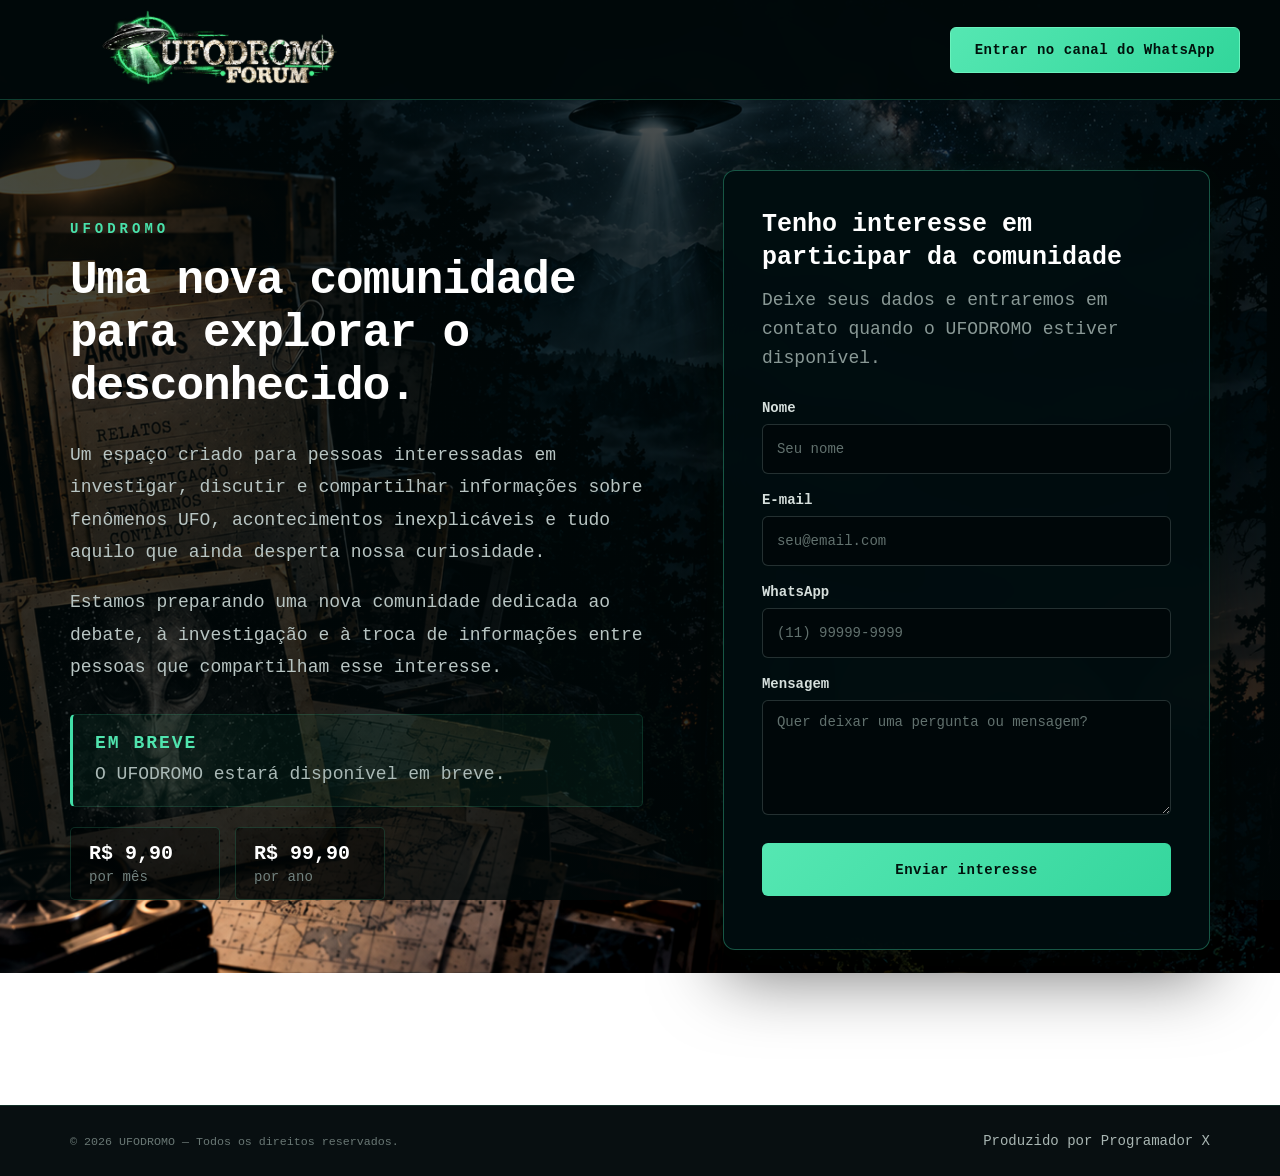
<file: index.html>
<!DOCTYPE html>
<html lang="pt-BR">

<head>
    <meta charset="UTF-8">

    <meta name="viewport" content="width=device-width, initial-scale=1.0">

    <meta
        name="description"
        content="UFODROMO — Uma nova comunidade para explorar, investigar e discutir o fenômeno UFO."
    >

    <title>UFODROMO | Comunidade</title>

    <!-- CSS -->
    <link rel="stylesheet" href="css/style.css">
</head>

<body>

    <!-- ==================================================
         HEADER
    =================================================== -->

    <header class="header">

        <div class="header-container">

            <!-- LOGO -->
            <a
                href="#"
                class="logo"
                aria-label="UFOFORUM"
            >
                <img
                    src="assets/logovertical.png"
                    alt="UFODROMO"
                >
            </a>


            <!-- CANAL DO WHATSAPP -->
            <a
                href="https://whatsapp.com/channel/0029Vb8olw4GU3BOdzhtWE3s"
                class="whatsapp-button"
                target="_blank"
                rel="noopener noreferrer"
            >
                Entrar no canal do WhatsApp
            </a>

        </div>

    </header>


    <!-- ==================================================
         CONTEÚDO PRINCIPAL
    =================================================== -->

    <main>

        <section class="hero">

            <div class="hero-container">


                <!-- ======================================
                     LADO ESQUERDO
                ======================================= -->

                <div class="hero-content">

                    <span class="eyebrow">
                        UFODROMO
                    </span>


                    <h1>
                        Uma nova comunidade
                        para explorar o desconhecido.
                    </h1>


                    <p>
                        Um espaço criado para pessoas interessadas
                        em investigar, discutir e compartilhar
                        informações sobre fenômenos UFO,
                        acontecimentos inexplicáveis e tudo aquilo
                        que ainda desperta nossa curiosidade.
                    </p>


                    <p>
                        Estamos preparando uma nova comunidade
                        dedicada ao debate, à investigação e à troca
                        de informações entre pessoas que compartilham
                        esse interesse.
                    </p>


                    <!-- EM BREVE -->

                    <div class="coming-soon">

                        <strong>
                            EM BREVE
                        </strong>

                        <span>
                            O UFODROMO estará disponível em breve.
                        </span>

                    </div>


                    <!-- PLANOS -->

                    <div class="plans">

                        <div class="plan">

                            <strong>
                                R$ 9,90
                            </strong>

                            <span>
                                por mês
                            </span>

                        </div>


                        <div class="plan">

                            <strong>
                                R$ 99,90
                            </strong>

                            <span>
                                por ano
                            </span>

                        </div>

                    </div>

                </div>


                <!-- ======================================
                     LADO DIREITO — FORMULÁRIO
                ======================================= -->

                <div class="form-container">

                    <div class="form-header">

                        <h2>
                            Tenho interesse em participar da comunidade
                        </h2>

                        <p>
                            Deixe seus dados e entraremos em contato
                            quando o UFODROMO estiver disponível.
                        </p>

                    </div>


                    <form
                        id="interest-form"
                        action="#"
                        method="POST"
                    >

                        <!-- NOME -->

                        <div class="form-group">

                            <label for="name">
                                Nome
                            </label>

                            <input
                                type="text"
                                id="name"
                                name="name"
                                placeholder="Seu nome"
                                autocomplete="name"
                                required
                            >

                        </div>


                        <!-- E-MAIL -->

                        <div class="form-group">

                            <label for="email">
                                E-mail
                            </label>

                            <input
                                type="email"
                                id="email"
                                name="email"
                                placeholder="seu@email.com"
                                autocomplete="email"
                                required
                            >

                        </div>


                        <!-- WHATSAPP -->

                        <div class="form-group">

                            <label for="whatsapp">
                                WhatsApp
                            </label>

                            <input
                                type="tel"
                                id="whatsapp"
                                name="whatsapp"
                                placeholder="(11) 99999-9999"
                                autocomplete="tel"
                                required
                            >

                        </div>


                        <!-- MENSAGEM -->

                        <div class="form-group">

                            <label for="message">
                                Mensagem
                            </label>

                            <textarea
                                id="message"
                                name="message"
                                placeholder="Quer deixar uma pergunta ou mensagem?"
                                rows="5"
                            ></textarea>

                        </div>


                        <!-- BOTÃO -->

                        <button
                            type="submit"
                            class="submit-button"
                        >
                            Enviar interesse
                        </button>


                        <!-- RETORNO DO FORMULÁRIO -->

                        <div
                            id="form-message"
                            class="form-message"
                            aria-live="polite"
                        ></div>

                    </form>

                </div>

            </div>

        </section>

    </main>


    <!-- ==================================================
         FOOTER
    =================================================== -->

    <footer class="footer">

        <div class="footer-container">

            <p>
                <small>© 2026 UFODROMO — Todos os direitos reservados.</small>
            </p>

            <p>
                Produzido por Programador X
            </p>

        </div>

    </footer>


    <!-- ==================================================
         JAVASCRIPT
    =================================================== -->

    <script src="js/script.js"></script>

</body>

</html>
</file>
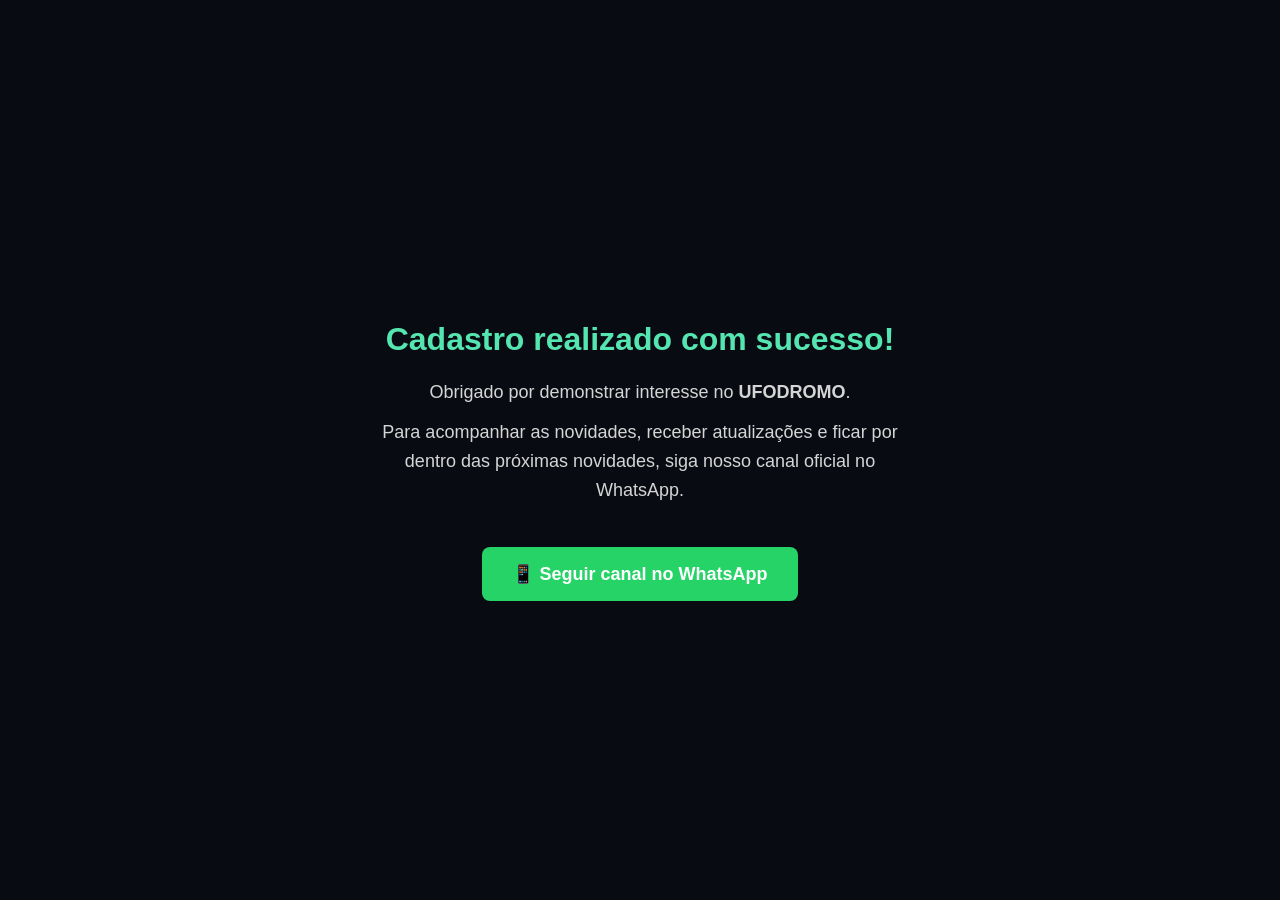
<file: obrigado.html>
<!DOCTYPE html>
<html lang="pt-BR">

<head>

    <meta charset="UTF-8">

    <meta name="viewport"
          content="width=device-width, initial-scale=1.0">

    <title>Cadastro realizado - UFODROMO</title>

    <style>

        * {
            box-sizing: border-box;
        }

        body {
            margin: 0;
            min-height: 100vh;

            display: flex;
            justify-content: center;
            align-items: center;

            background: #080b12;
            color: #ffffff;

            font-family: Arial, Helvetica, sans-serif;

            text-align: center;
        }

        .container {
            width: 90%;
            max-width: 600px;

            padding: 40px 25px;
        }

        h1 {
            margin-bottom: 20px;

            color: #55e5b0;

            font-size: 32px;
        }

        p {
            margin: 12px 0;

            color: #d5d5d5;

            font-size: 18px;

            line-height: 1.6;
        }

        .whatsapp-button {
            display: inline-block;

            margin-top: 30px;

            padding: 16px 30px;

            background: #25D366;

            color: #ffffff;

            text-decoration: none;

            border-radius: 8px;

            font-size: 18px;

            font-weight: bold;

            transition: 0.2s;
        }

        .whatsapp-button:hover {
            transform: translateY(-2px);

            opacity: 0.9;
        }

    </style>

</head>

<body>

    <div class="container">

        <h1>
            Cadastro realizado com sucesso!
        </h1>

        <p>
            Obrigado por demonstrar interesse no
            <strong>UFODROMO</strong>.
        </p>

        <p>
            Para acompanhar as novidades, receber atualizações
            e ficar por dentro das próximas novidades,
            siga nosso canal oficial no WhatsApp.
        </p>

        <a
            class="whatsapp-button"
            href="COLOQUE_AQUI_O_LINK_DO_SEU_CANAL"
            target="_blank"
            rel="noopener noreferrer"
        >
            📱 Seguir canal no WhatsApp
        </a>

    </div>

</body>

</html>
</file>
<file: css/style.css>
* {
    margin: 0;
    padding: 0;
    box-sizing: border-box;
}

html {
    scroll-behavior: smooth;
}

body {
    min-height: 100vh;

    color: #ffffff;

    font-family: "Courier New", Courier, monospace;

    background:
        linear-gradient(
            rgba(0, 8, 9, 0.70),
            rgba(0, 8, 9, 0.82)
        ),
        url("/assets/background.png");

    background-position: center;
    background-size: cover;
    background-repeat: no-repeat;
    background-attachment: fixed;

    overflow-x: hidden;
}


/* =========================================================
   HEADER
========================================================= */

.header {
    position: fixed;

    top: 0;
    left: 0;
    right: 0;

    height: 100px;

    background: rgba(1, 9, 10, 0.96);

    border-bottom: 1px solid rgba(61, 224, 165, 0.25);

    backdrop-filter: blur(12px);
    -webkit-backdrop-filter: blur(12px);

    z-index: 1000;
}

.header-container {
    width: 100%;
    max-width: 1400px;

    height: 100%;

    margin: 0 auto;

    padding: 0 40px;

    display: flex;

    align-items: center;

    justify-content: space-between;
}


/* =========================================================
   LOGO
========================================================= */

.logo {
    display: flex;
    align-items: center;

    text-decoration: none;
}

.logo img {
    /*
       LOGO GRANDE DE PROPÓSITO.
       A marca precisa ficar bem visível.
    */

    width: 360px;

    max-height: 82px;

    object-fit: contain;

    display: block;
}


/* =========================================================
   BOTÃO WHATSAPP
========================================================= */

.whatsapp-button {
    display: inline-flex;

    align-items: center;
    justify-content: center;

    padding: 14px 24px;

    color: #00120c;

    background:
        linear-gradient(
            135deg,
            #55e7b2,
            #32d69b
        );

    border: 1px solid #6af2bd;

    border-radius: 6px;

    font-family:
        "Courier New",
        Courier,
        monospace;

    font-size: 14px;

    font-weight: bold;

    letter-spacing: 0.5px;

    text-decoration: none;

    transition: all 0.2s ease;
}

.whatsapp-button:hover {
    transform: translateY(-2px);

    box-shadow:
        0 0 25px rgba(53, 220, 158, 0.30);
}


/* =========================================================
   MAIN
========================================================= */

main {
    min-height: 100vh;

    padding-top: 100px;
    padding-bottom: 85px;

    display: flex;

    align-items: center;
    justify-content: center;
}

.hero {
    width: 100%;
}

.hero-container {
    width: 100%;
    max-width: 1200px;

    margin: 0 auto;

    padding: 70px 30px;

    display: grid;

    grid-template-columns:
        1fr
        0.85fr;

    align-items: center;

    gap: 80px;
}


/* =========================================================
   LADO ESQUERDO
========================================================= */

.hero-content {
    max-width: 600px;
}

.eyebrow {
    display: inline-block;

    margin-bottom: 18px;

    color: #49e2ac;

    font-size: 14px;

    font-weight: bold;

    letter-spacing: 4px;
}

.hero-content h1 {
    margin-bottom: 25px;

    color: #ffffff;

    font-family:
        "Courier New",
        Courier,
        monospace;

    font-size: 46px;

    font-weight: bold;

    line-height: 1.15;

    letter-spacing: -1px;
}

.hero-content > p {
    margin-bottom: 18px;

    color: #b8c5c3;

    font-family:
        "Courier New",
        Courier,
        monospace;

    font-size: 18px;

    line-height: 1.8;
}


/* =========================================================
   EM BREVE
========================================================= */

.coming-soon {
    margin-top: 30px;

    padding: 18px 22px;

    background:
        rgba(50, 220, 157, 0.06);

    border-left:
        3px solid #42dfa8;

    border-top:
        1px solid rgba(66, 223, 168, 0.15);

    border-right:
        1px solid rgba(66, 223, 168, 0.15);

    border-bottom:
        1px solid rgba(66, 223, 168, 0.15);

    border-radius: 5px;
}

.coming-soon strong {
    display: block;

    margin-bottom: 7px;

    color: #50e4ae;

    font-size: 18px;

    letter-spacing: 2px;
}

.coming-soon span {
    color: #aab9b6;

    font-size: 18px;

    line-height: 1.6;
}


/* =========================================================
   PLANOS
========================================================= */

.plans {
    display: flex;

    gap: 15px;

    margin-top: 20px;
}

.plan {
    min-width: 150px;

    padding: 14px 18px;

    background:
        rgba(0, 0, 0, 0.35);

    border:
        1px solid rgba(66, 223, 168, 0.18);

    border-radius: 5px;
}

.plan strong {
    display: block;

    color: #ffffff;

    font-size: 20px;
}

.plan span {
    display: block;

    margin-top: 4px;

    color: #71817e;

    font-size: 14px;
}


/* =========================================================
   FORMULÁRIO
========================================================= */

.form-container {
    width: 100%;

    padding: 38px;

    background:
        rgba(1, 13, 15, 0.94);

    border:
        1px solid rgba(66, 223, 168, 0.35);

    border-radius: 12px;

    box-shadow:
        0 25px 70px rgba(0, 0, 0, 0.55),

        0 0 40px
        rgba(40, 220, 157, 0.04);

    backdrop-filter: blur(15px);
    -webkit-backdrop-filter: blur(15px);
}

.form-header {
    margin-bottom: 28px;
}

.form-header h2 {
    margin-bottom: 12px;

    color: #ffffff;

    font-family:
        "Courier New",
        Courier,
        monospace;

    font-size: 25px;

    line-height: 1.3;
}

.form-header p {
    color: #899996;

    font-family:
        "Courier New",
        Courier,
        monospace;

    font-size: 18px;

    line-height: 1.6;
}


/* =========================================================
   CAMPOS
========================================================= */

.form-group {
    margin-bottom: 18px;
}

.form-group label {
    display: block;

    margin-bottom: 8px;

    color: #d5dfdc;

    font-size: 14px;

    font-weight: bold;
}

.form-group input,
.form-group textarea {
    width: 100%;

    padding: 13px 14px;

    color: #ffffff;

    background:
        rgba(0, 7, 9, 0.80);

    border:
        1px solid rgba(142, 172, 168, 0.25);

    border-radius: 6px;

    outline: none;

    font-family:
        "Courier New",
        Courier,
        monospace;

    font-size: 14px;

    transition:
        border-color 0.2s ease,
        box-shadow 0.2s ease;
}

.form-group input {
    height: 50px;
}

.form-group textarea {
    min-height: 115px;

    resize: vertical;
}

.form-group input::placeholder,
.form-group textarea::placeholder {
    color: #61716e;
}

.form-group input:focus,
.form-group textarea:focus {
    border-color: #48dfaa;

    box-shadow:
        0 0 0 3px
        rgba(72, 223, 170, 0.08);
}


/* =========================================================
   BOTÃO ENVIAR
========================================================= */

.submit-button {
    width: 100%;

    height: 53px;

    margin-top: 5px;

    border: none;

    border-radius: 6px;

    cursor: pointer;

    color: #00130d;

    background:
        linear-gradient(
            135deg,
            #55e7b2,
            #35d69d
        );

    font-family:
        "Courier New",
        Courier,
        monospace;

    font-size: 14px;

    font-weight: bold;

    letter-spacing: 0.5px;

    transition: all 0.2s ease;
}

.submit-button:hover {
    transform: translateY(-2px);

    box-shadow:
        0 8px 25px
        rgba(53, 214, 157, 0.22);
}


/* =========================================================
   MENSAGEM DO FORMULÁRIO
========================================================= */

.form-message {
    margin-top: 15px;

    color: #62e8b5;

    font-size: 14px;

    line-height: 1.5;

    text-align: center;
}


/* =========================================================
   FOOTER
========================================================= */

.footer {
    width: 100%;

    background:
        rgba(1, 8, 10, 0.97);

    border-top:
        1px solid rgba(66, 223, 168, 0.15);
}

.footer-container {
    max-width: 1200px;

    min-height: 70px;

    margin: 0 auto;

    padding: 15px 30px;

    display: flex;

    align-items: center;

    justify-content: space-between;

    gap: 20px;

    color: #697774;

    font-family:
        "Courier New",
        Courier,
        monospace;

    font-size: 14px;
}

.footer-container p:last-child {
    color: #a9b6b3;
}


/* =========================================================
   RESPONSIVIDADE
========================================================= */

@media (max-width: 900px) {

    .header {
        height: 90px;
    }

    .header-container {
        padding: 0 25px;
    }

    .logo img {
        width: 280px;
        max-height: 70px;
    }

    main {
        padding-top: 90px;
    }

    .hero-container {
        grid-template-columns: 1fr;

        max-width: 700px;

        gap: 45px;

        padding-top: 50px;
        padding-bottom: 50px;
    }

    .hero-content {
        max-width: none;

        text-align: center;
    }

    .plans {
        justify-content: center;
    }

    .coming-soon {
        text-align: left;
    }
}


/* =========================================================
   CELULAR
========================================================= */

@media (max-width: 600px) {

    .header {
        height: 75px;
    }

    .header-container {
        padding: 0 15px;
    }

    .logo img {
        width: 190px;
        max-height: 55px;
    }

    .whatsapp-button {
        padding: 10px 12px;

        font-size: 14px;
    }

    main {
        padding-top: 75px;
    }

    .hero-container {
        padding: 40px 18px;

        gap: 35px;
    }

    .eyebrow {
        font-size: 14px;

        letter-spacing: 2px;
    }

    .hero-content h1 {
        font-size: 30px;

        letter-spacing: 0;
    }

    .hero-content > p {
        font-size: 14px;

        line-height: 1.7;
    }

    .plans {
        flex-direction: column;
    }

    .plan {
        width: 100%;

        text-align: center;
    }

    .form-container {
        padding: 25px 20px;
    }

    .form-header h2 {
        font-size: 21px;
    }

    .footer-container {
        flex-direction: column;

        justify-content: center;

        text-align: center;

        padding: 18px;
    }
}
</file>
